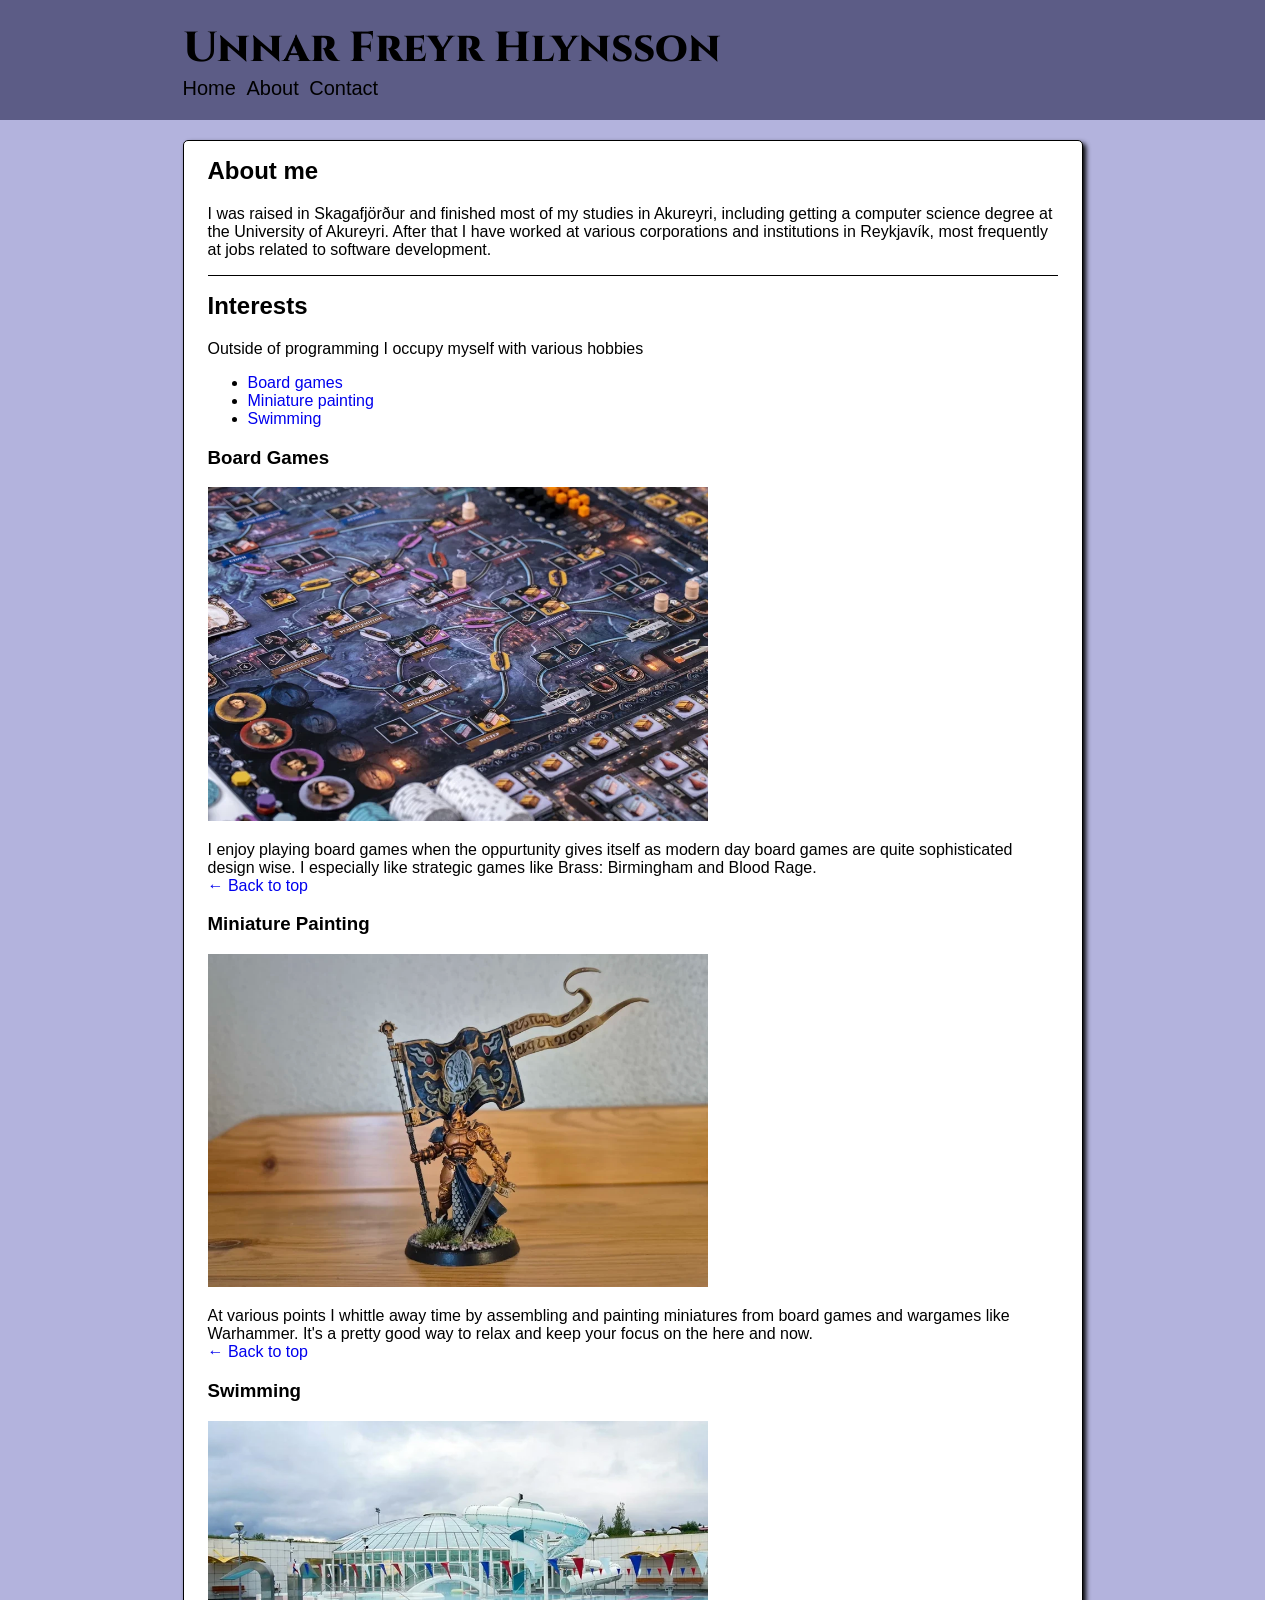
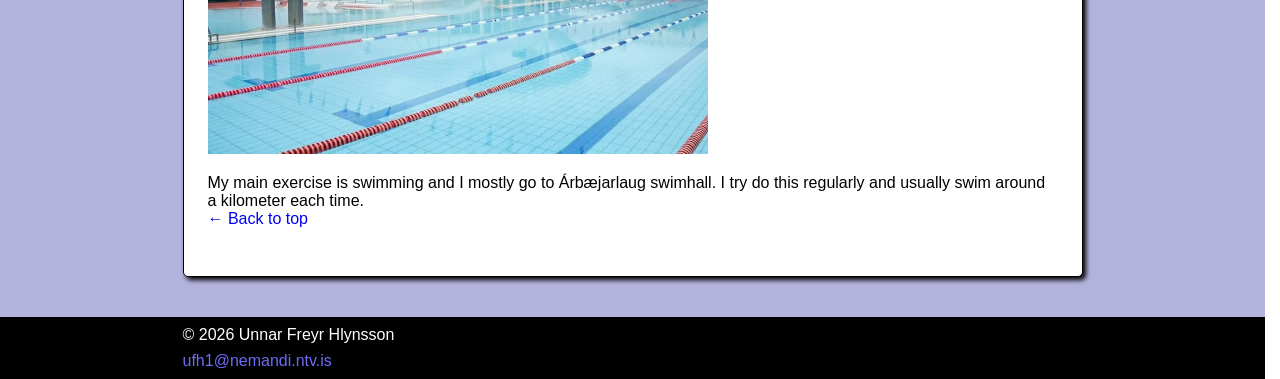
<file: about-me.html>
<!doctype html>
<html lang="en">
  <head>
    <meta charset="UTF-8" />
    <meta name="viewport" content="width=device-width, initial-scale=1.0" />
    <title>Unnar's Webpage</title>

    <!-- Fonts -->
    <link rel="preconnect" href="https://fonts.googleapis.com" />
    <link rel="preconnect" href="https://fonts.gstatic.com" crossorigin />
    <link
      href="https://fonts.googleapis.com/css2?family=Jim+Nightshade&family=Libre+Caslon+Condensed:ital,wght@0,400..700;1,400..700&family=Open+Sans:ital,wght@0,300..800;1,300..800&family=Roboto+Flex:opsz,wght,XOPQ,XTRA,YOPQ,YTDE,YTFI,YTLC,YTUC@8..144,100..1000,96,468,79,-203,738,514,712&display=swap"
      rel="stylesheet"
    />
    <link rel="preconnect" href="https://fonts.googleapis.com" />
    <link rel="preconnect" href="https://fonts.gstatic.com" crossorigin />
    <link
      href="https://fonts.googleapis.com/css2?family=Cinzel:wght@400..900&family=Jim+Nightshade&family=Libre+Caslon+Condensed:ital,wght@0,400..700;1,400..700&family=Open+Sans:ital,wght@0,300..800;1,300..800&family=Roboto+Flex:opsz,wght,XOPQ,XTRA,YOPQ,YTDE,YTFI,YTLC,YTUC@8..144,100..1000,96,468,79,-203,738,514,712&display=swap"
      rel="stylesheet"
    />
    <link rel="preconnect" href="https://fonts.googleapis.com" />
    <link rel="preconnect" href="https://fonts.gstatic.com" crossorigin />
    <link
      href="https://fonts.googleapis.com/css2?family=Cinzel:wght@400..900&family=Clarity+City:ital,wght@0,100..900;1,100..900&family=Jim+Nightshade&family=Libre+Caslon+Condensed:ital,wght@0,400..700;1,400..700&family=Open+Sans:ital,wght@0,300..800;1,300..800&family=Roboto+Flex:opsz,wght,XOPQ,XTRA,YOPQ,YTDE,YTFI,YTLC,YTUC@8..144,100..1000,96,468,79,-203,738,514,712&display=swap"
      rel="stylesheet"
    />

    <!-- Stylesheet -->
    <link rel="stylesheet" href="style.css" />
  </head>
  <body>
    <header>
      <div class="container">
        <h1 id="main-title">Unnar Freyr Hlynsson</h1>
        <nav>
          <ul>
            <li><a href="index.html">Home</a></li>
            <li><a href="about-me.html">About</a></li>
            <li><a href="contact.html">Contact</a></li>
          </ul>
        </nav>
      </div>
    </header>
    <main>
      <div class="container">
        <!-- About me -->
        <section>
          <article>
            <h2>About me</h2>
            <p>
              I was raised in Skagafjörður and finished most of my studies in
              Akureyri, including getting a computer science degree at the
              University of Akureyri. After that I have worked at various
              corporations and institutions in Reykjavík, most frequently at
              jobs related to software development.
            </p>
          </article>
        </section>

        <!-- Interests -->
        <section>
          <h2>Interests</h2>
          <p>Outside of programming I occupy myself with various hobbies</p>
          <ul>
            <li><a href="#board-games">Board games</a></li>
            <li><a href="#miniature-painting">Miniature painting</a></li>
            <li><a href="#swimming">Swimming</a></li>
          </ul>
          <article>
            <h3 id="board-games">Board Games</h3>
            <img
              class="about-img"
              src="images/brass.webp"
              alt="A game of Brass: Birmingham in progress"
              width="500px"
            />
            <p>
              I enjoy playing board games when the oppurtunity gives itself as
              modern day board games are quite sophisticated design wise. I
              especially like strategic games like Brass: Birmingham and Blood
              Rage.
              <br /><a href="#main-title">&larr; Back to top</a>
            </p>
          </article>
          <article>
            <h3 id="miniature-painting">Miniature Painting</h3>
            <img
              class="about-img"
              src="images/miniature.webp"
              alt="A painted fantasy knight miniature holding a banner"
              width="500px"
            />
            <p>
              At various points I whittle away time by assembling and painting
              miniatures from board games and wargames like Warhammer. It's a
              pretty good way to relax and keep your focus on the here and now.
              <br /><a href="#main-title">&larr; Back to top</a>
            </p>
          </article>
          <article>
            <h3 id="swimming">Swimming</h3>
            <img
              class="about-img"
              src="images/arbaejarlaug.webp"
              alt="A top down image of Árbæjarlaug"
              width="500px"
            />
            <p>
              My main exercise is swimming and I mostly go to Árbæjarlaug
              swimhall. I try do this regularly and usually swim around a
              kilometer each time.
              <br /><a href="#main-title">&larr; Back to top</a>
            </p>
          </article>
        </section>
      </div>
    </main>
    <footer>
      <div class="container">
        <p>&copy; 2026 Unnar Freyr Hlynsson</p>
        <p>
          <a href="mailto:ufh1@nemandi.ntv.is">ufh1@nemandi.ntv.is</a>
        </p>
      </div>
    </footer>
  </body>
</html>
</file>
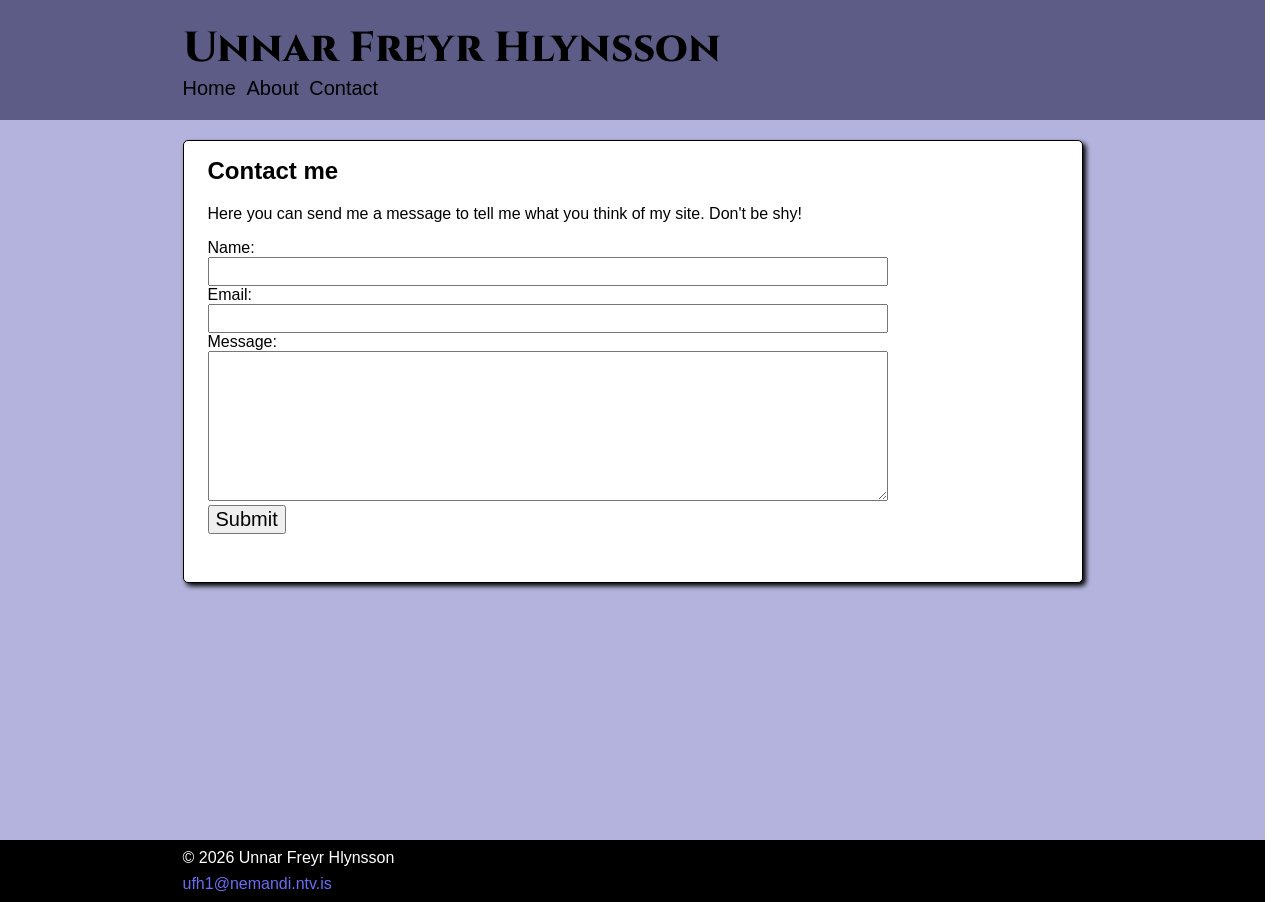
<file: contact.html>
<!doctype html>
<html lang="en">
  <head>
    <meta charset="UTF-8" />
    <meta name="viewport" content="width=device-width, initial-scale=1.0" />
    <title>Unnar's Webpage</title>

    <!-- Fonts -->
    <link rel="preconnect" href="https://fonts.googleapis.com" />
    <link rel="preconnect" href="https://fonts.gstatic.com" crossorigin />
    <link
      href="https://fonts.googleapis.com/css2?family=Jim+Nightshade&family=Libre+Caslon+Condensed:ital,wght@0,400..700;1,400..700&family=Open+Sans:ital,wght@0,300..800;1,300..800&family=Roboto+Flex:opsz,wght,XOPQ,XTRA,YOPQ,YTDE,YTFI,YTLC,YTUC@8..144,100..1000,96,468,79,-203,738,514,712&display=swap"
      rel="stylesheet"
    />
    <link rel="preconnect" href="https://fonts.googleapis.com" />
    <link rel="preconnect" href="https://fonts.gstatic.com" crossorigin />
    <link
      href="https://fonts.googleapis.com/css2?family=Cinzel:wght@400..900&family=Jim+Nightshade&family=Libre+Caslon+Condensed:ital,wght@0,400..700;1,400..700&family=Open+Sans:ital,wght@0,300..800;1,300..800&family=Roboto+Flex:opsz,wght,XOPQ,XTRA,YOPQ,YTDE,YTFI,YTLC,YTUC@8..144,100..1000,96,468,79,-203,738,514,712&display=swap"
      rel="stylesheet"
    />
    <link rel="preconnect" href="https://fonts.googleapis.com" />
    <link rel="preconnect" href="https://fonts.gstatic.com" crossorigin />
    <link
      href="https://fonts.googleapis.com/css2?family=Cinzel:wght@400..900&family=Clarity+City:ital,wght@0,100..900;1,100..900&family=Jim+Nightshade&family=Libre+Caslon+Condensed:ital,wght@0,400..700;1,400..700&family=Open+Sans:ital,wght@0,300..800;1,300..800&family=Roboto+Flex:opsz,wght,XOPQ,XTRA,YOPQ,YTDE,YTFI,YTLC,YTUC@8..144,100..1000,96,468,79,-203,738,514,712&display=swap"
      rel="stylesheet"
    />

    <!-- Stylesheet -->
    <link rel="stylesheet" href="style.css" />
  </head>
  <body>
    <header>
      <div class="container">
        <h1>Unnar Freyr Hlynsson</h1>
        <nav>
          <ul>
            <li><a href="index.html">Home</a></li>
            <li><a href="about-me.html">About</a></li>
            <li><a href="contact.html">Contact</a></li>
          </ul>
        </nav>
      </div>
    </header>
    <main>
      <div class="container">
        <section>
          <h2>Contact me</h2>
          <p>
            Here you can send me a message to tell me what you think of my site.
            Don't be shy!
          </p>
          <!-- Form starts -->
          <form action="contact.html" method="get">
            <!-- Name input -->
            <label for="name">Name:</label>
            <input type="text" id="name" />

            <!-- Email input -->
            <label for="email">Email:</label>
            <input type="email" id="email" />

            <!-- Message textbox  -->
            <label for="message">Message:</label>
            <textarea name="message" id="message"></textarea>

            <!-- Submit button -->
            <button type="submit">Submit</button>
          </form>
        </section>
      </div>
    </main>
    <footer>
      <div class="container">
        <p>&copy; 2026 Unnar Freyr Hlynsson</p>
        <p>
          <a href="mailto:ufh1@nemandi.ntv.is">ufh1@nemandi.ntv.is</a>
        </p>
      </div>
    </footer>
  </body>
</html>
</file>
<file: style.css>
* {
  box-sizing: border-box;
}

html {
  scrollbar-gutter: stable;
}

body {
  margin: 0;
  font-family: "Clarity City", sans-serif;
}

/* Limits the width and centers conent within page */
.container {
  width: 900px;
  margin: 0 auto;
}

/* Header */
header {
  background-color: rgb(92, 92, 134);
  padding: 20px 0;
}

h1 {
  font-family: "Cinzel", serif;
  font-size: 42px;
  font-weight: 800;
  margin: 0;
}

nav ul {
  padding: 0;
  margin: 0;
  font-size: 20px;
}

nav li {
  list-style: none;
  display: inline-block;
  margin-right: 5px;
}

nav a,
nav a:visited {
  color: black;
  text-decoration: none;
}

nav a:hover {
  text-decoration: underline;
}

/* Main content */
h2 {
  margin-top: 0;
}

a {
  text-decoration: none;
}

main {
  padding: 20px 0 40px;
  background-color: rgb(179, 179, 221);
  min-height: 720px;
}

main .container {
  background-color: white;
  padding: 16px 24px 32px;
  border-radius: 5px;
  border: 1px solid black;
  box-shadow: 3px 3px 5px black;
}

section {
  border-bottom: 1px solid black;
  margin-bottom: 16px;
}

section:last-child {
  border-bottom: none;
}

img.about-img {
  width: 500px;
}

img.portrait {
  width: 300px;
}

table {
  font-family: "Jim Nightshade", cursive;
  font-size: 24px;
  text-align: center;
  width: 100%;
  border-spacing: 8px;
}

table img {
  width: 200px;
  display: block;
}

td {
  padding: 5px;
  border: 1px solid black;
  background-color: rgb(243, 214, 163);
}

td.image-cell {
  width: 200px;
  padding: 0;
}

label {
  display: block;
}

input {
  width: 80%;
  padding: 5px;
}

textarea {
  width: 80%;
  padding: 5px;
  height: 150px;
}

button {
  display: block;
  font-size: 20px;
}

/* Footer */
footer {
  text-align: left;
  padding: 1px 0;
  background-color: black;
  color: white;
}

footer p {
  margin: 8px 0;
}

footer a,
footer a:visited {
  color: rgb(108, 108, 245);
  text-decoration: none;
}
</file>
